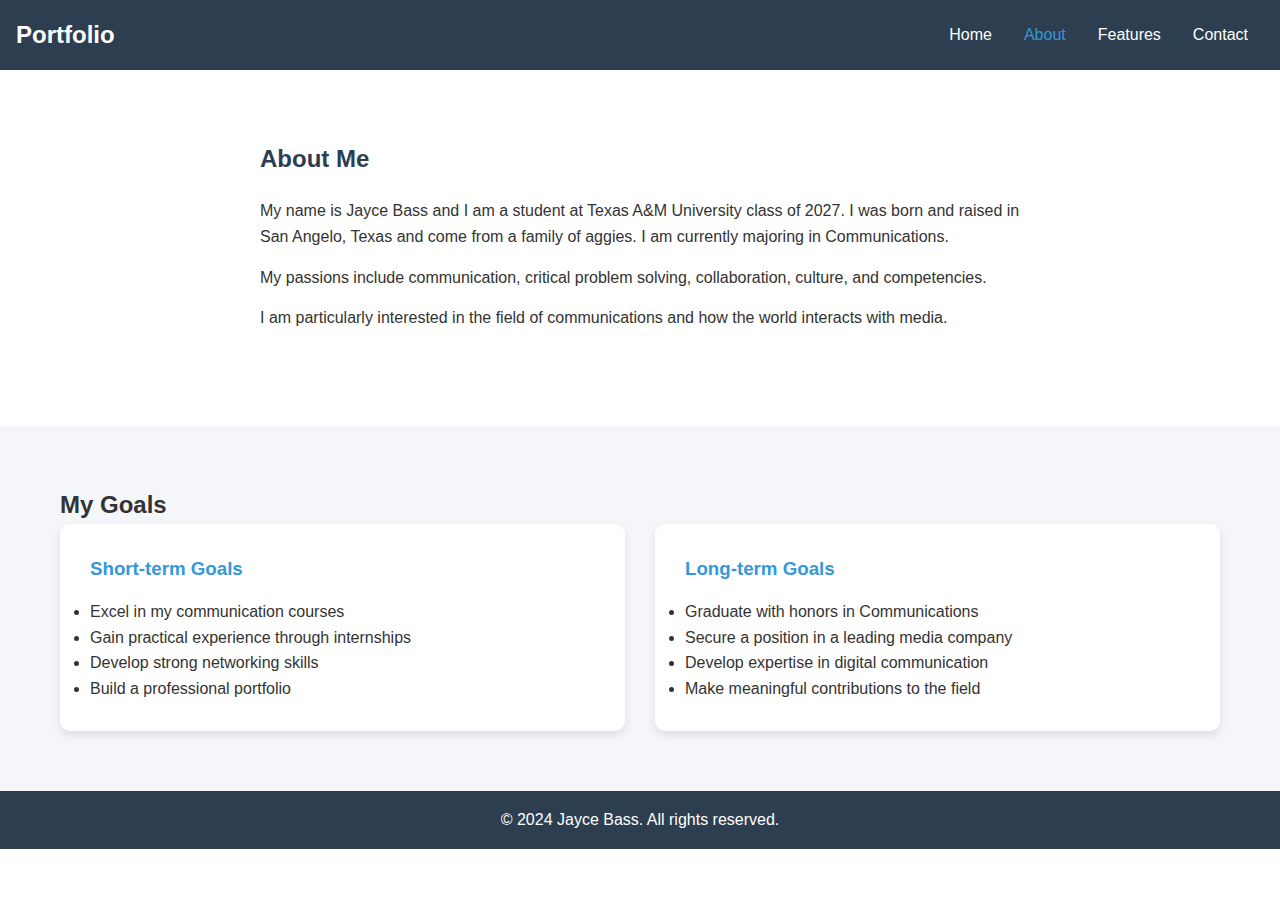
<file: about.html>
<!DOCTYPE html>
<html lang="en">
<head>
    <meta charset="UTF-8">
    <meta name="viewport" content="width=device-width, initial-scale=1.0">
    <title>About Me - Jayce Bass Portfolio</title>
    <link rel="stylesheet" href="styles.css">
    <link rel="stylesheet" href="https://cdnjs.cloudflare.com/ajax/libs/font-awesome/6.0.0/css/all.min.css">
    <style>
        .about-section {
            padding: 120px 0 60px;
        }
        
        .about-content {
            max-width: 800px;
            margin: 0 auto;
            padding: 20px;
        }
        
        .about-text h2 {
            color: var(--primary-color);
            margin-bottom: 20px;
        }
        
        .about-text p {
            margin-bottom: 15px;
            line-height: 1.6;
        }
        
        .goals-section {
            background-color: var(--light-bg);
            padding: 60px 0;
        }
        
        .goals-container {
            display: grid;
            grid-template-columns: 1fr 1fr;
            gap: 30px;
        }
        
        .goal-card {
            background: white;
            padding: 30px;
            border-radius: 10px;
            box-shadow: 0 4px 8px rgba(0,0,0,0.1);
        }
        
        .goal-card h3 {
            color: var(--secondary-color);
            margin-bottom: 15px;
        }
        
        @media (max-width: 768px) {
            .goals-container {
                grid-template-columns: 1fr;
            }
        }
    </style>
</head>
<body>
    <nav class="navbar">
        <div class="nav-brand">Portfolio</div>
        <ul class="nav-links">
            <li><a href="index.html">Home</a></li>
            <li><a href="about.html" class="active">About</a></li>
            <li><a href="features.html">Features</a></li>
            <li><a href="contact.html">Contact</a></li>
        </ul>
        <div class="hamburger">
            <span></span>
            <span></span>
            <span></span>
        </div>
    </nav>

    <main>
        <section class="about-section">
            <div class="container">
                <div class="about-content">
                    <div class="about-text">
                        <h2>About Me</h2>
                        <p>My name is Jayce Bass and I am a student at Texas A&M University class of 2027. I was born and raised in San Angelo, Texas and come from a family of aggies. I am currently majoring in Communications.</p>
                        <p>My passions include communication, critical problem solving, collaboration, culture, and competencies.</p>
                        <p>I am particularly interested in the field of communications and how the world interacts with media.</p>
                    </div>
                </div>
            </div>
        </section>

        <section class="goals-section">
            <div class="container">
                <h2>My Goals</h2>
                <div class="goals-container">
                    <div class="goal-card">
                        <h3>Short-term Goals</h3>
                        <ul>
                            <li>Excel in my communication courses</li>
                            <li>Gain practical experience through internships</li>
                            <li>Develop strong networking skills</li>
                            <li>Build a professional portfolio</li>
                        </ul>
                    </div>
                    <div class="goal-card">
                        <h3>Long-term Goals</h3>
                        <ul>
                            <li>Graduate with honors in Communications</li>
                            <li>Secure a position in a leading media company</li>
                            <li>Develop expertise in digital communication</li>
                            <li>Make meaningful contributions to the field</li>
                        </ul>
                    </div>
                </div>
            </div>
        </section>
    </main>

    <footer>
        <div class="container">
            <p>&copy; 2024 Jayce Bass. All rights reserved.</p>
        </div>
    </footer>

    <script src="script.js"></script>
</body>
</html>
</file>
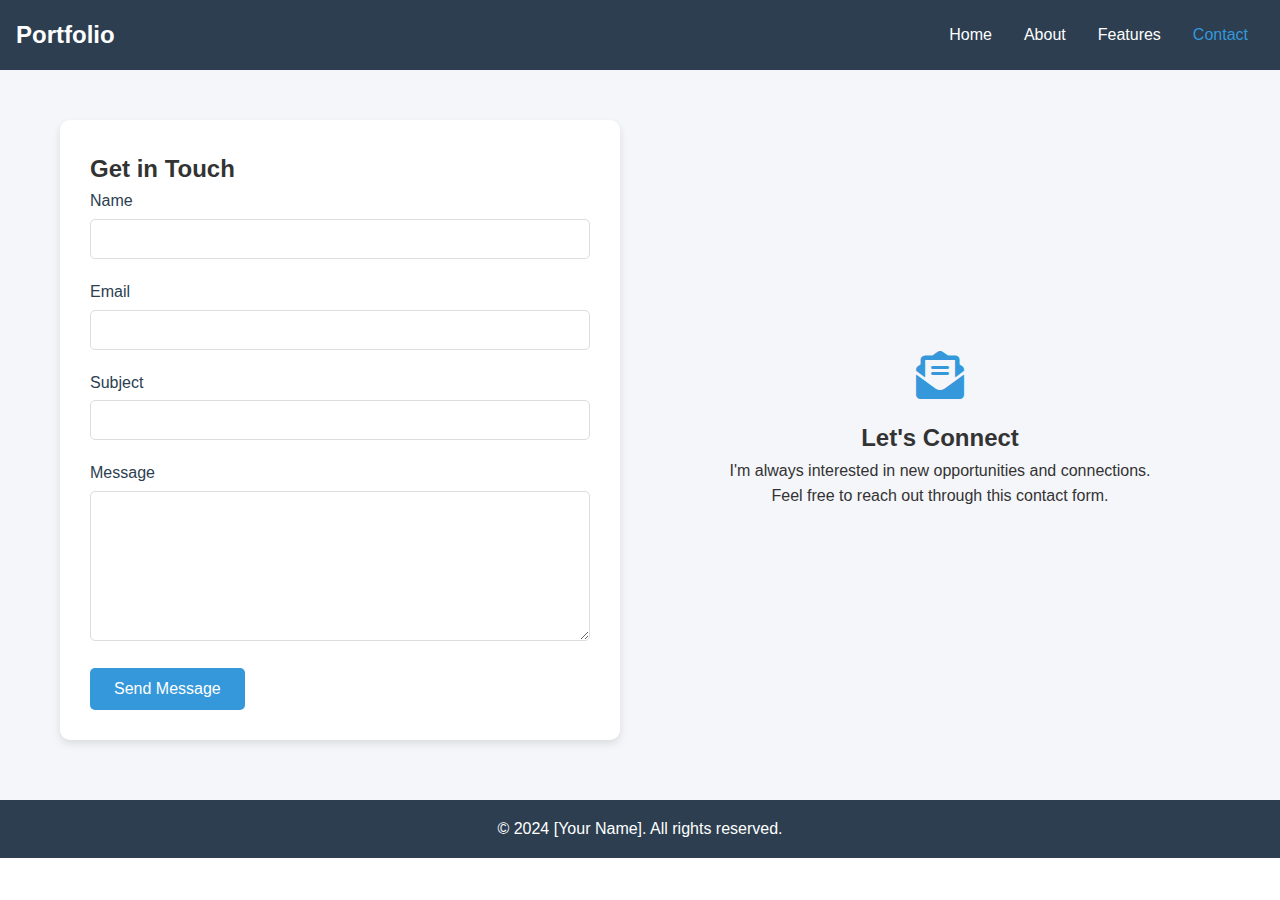
<file: contact.html>
<!DOCTYPE html>
<html lang="en">
<head>
    <meta charset="UTF-8">
    <meta name="viewport" content="width=device-width, initial-scale=1.0">
    <title>Contact - Portfolio</title>
    <link rel="stylesheet" href="styles.css">
    <link rel="stylesheet" href="https://cdnjs.cloudflare.com/ajax/libs/font-awesome/6.0.0/css/all.min.css">
    <style>
        .contact-section {
            padding: 120px 0 60px;
            background-color: var(--light-bg);
        }
        
        .contact-container {
            display: grid;
            grid-template-columns: 1fr 1fr;
            gap: 40px;
            align-items: center;
        }
        
        .contact-form {
            background: white;
            padding: 30px;
            border-radius: 10px;
            box-shadow: 0 4px 8px rgba(0,0,0,0.1);
        }
        
        .form-group {
            margin-bottom: 20px;
        }
        
        .form-group label {
            display: block;
            margin-bottom: 5px;
            color: var(--primary-color);
        }
        
        .form-group input,
        .form-group textarea {
            width: 100%;
            padding: 10px;
            border: 1px solid #ddd;
            border-radius: 5px;
            font-size: 16px;
        }
        
        .form-group textarea {
            height: 150px;
            resize: vertical;
        }
        
        button {
            background-color: var(--secondary-color);
            color: white;
            padding: 12px 24px;
            border: none;
            border-radius: 5px;
            cursor: pointer;
            font-size: 16px;
            transition: background-color 0.3s ease;
        }
        
        button:hover {
            background-color: #2980b9;
        }
        
        .contact-info {
            text-align: center;
        }
        
        .contact-info i {
            font-size: 48px;
            color: var(--secondary-color);
            margin-bottom: 20px;
        }
        
        @media (max-width: 768px) {
            .contact-container {
                grid-template-columns: 1fr;
            }
        }
    </style>
</head>
<body>
    <nav class="navbar">
        <div class="nav-brand">Portfolio</div>
        <ul class="nav-links">
            <li><a href="index.html">Home</a></li>
            <li><a href="about.html">About</a></li>
            <li><a href="features.html">Features</a></li>
            <li><a href="contact.html" class="active">Contact</a></li>
        </ul>
        <div class="hamburger">
            <span></span>
            <span></span>
            <span></span>
        </div>
    </nav>

    <main>
        <section class="contact-section">
            <div class="container">
                <div class="contact-container">
                    <div class="contact-form">
                        <h2>Get in Touch</h2>
                        <form id="contactForm" onsubmit="return submitForm(event)">
                            <div class="form-group">
                                <label for="name">Name</label>
                                <input type="text" id="name" name="name" required>
                            </div>
                            <div class="form-group">
                                <label for="email">Email</label>
                                <input type="email" id="email" name="email" required>
                            </div>
                            <div class="form-group">
                                <label for="subject">Subject</label>
                                <input type="text" id="subject" name="subject" required>
                            </div>
                            <div class="form-group">
                                <label for="message">Message</label>
                                <textarea id="message" name="message" required></textarea>
                            </div>
                            <button type="submit">Send Message</button>
                        </form>
                    </div>
                    <div class="contact-info">
                        <i class="fas fa-envelope-open-text"></i>
                        <h2>Let's Connect</h2>
                        <p>I'm always interested in new opportunities and connections.</p>
                        <p>Feel free to reach out through this contact form.</p>
                    </div>
                </div>
            </div>
        </section>
    </main>

    <footer>
        <div class="container">
            <p>&copy; 2024 [Your Name]. All rights reserved.</p>
        </div>
    </footer>

    <script src="script.js"></script>
    <script>
        function submitForm(event) {
            event.preventDefault();
            
            // Replace this email with your actual email address
            const yourEmail = '[YOUR-EMAIL]';
            
            const name = document.getElementById('name').value;
            const email = document.getElementById('email').value;
            const subject = document.getElementById('subject').value;
            const message = document.getElementById('message').value;
            
            // Create mailto link
            const mailtoLink = `mailto:${yourEmail}?subject=${encodeURIComponent(subject)}&body=${encodeURIComponent(`Name: ${name}\nEmail: ${email}\n\nMessage:\n${message}`)}`;
            
            // Open default email client
            window.location.href = mailtoLink;
            
            // Reset form
            document.getElementById('contactForm').reset();
            
            return false;
        }
    </script>
</body>
</html>
</file>
<file: styles.css>
/* Global Styles */
:root {
    --primary-color: #2c3e50;
    --secondary-color: #3498db;
    --accent-color: #e74c3c;
    --text-color: #333;
    --light-bg: #f5f6fa;
}

* {
    margin: 0;
    padding: 0;
    box-sizing: border-box;
}

body {
    font-family: 'Segoe UI', Tahoma, Geneva, Verdana, sans-serif;
    line-height: 1.6;
    color: var(--text-color);
}

.container {
    max-width: 1200px;
    margin: 0 auto;
    padding: 0 20px;
}

/* Navigation */
.navbar {
    background-color: var(--primary-color);
    padding: 1rem;
    position: fixed;
    width: 100%;
    top: 0;
    z-index: 1000;
    display: flex;
    justify-content: space-between;
    align-items: center;
}

.nav-brand {
    color: white;
    font-size: 1.5rem;
    font-weight: bold;
}

.nav-links {
    display: flex;
    list-style: none;
}

.nav-links li a {
    color: white;
    text-decoration: none;
    padding: 0.5rem 1rem;
    transition: color 0.3s ease;
}

.nav-links li a:hover {
    color: var(--secondary-color);
}

.nav-links li a.active {
    color: var(--secondary-color);
}

/* Hero Section */
.hero {
    height: 100vh;
    background-color: var(--light-bg);
    display: flex;
    align-items: center;
    justify-content: center;
    text-align: center;
    padding-top: 60px;
}

.hero-content {
    max-width: 800px;
    padding: 2rem;
}

.hero h1 {
    font-size: 3rem;
    margin-bottom: 1rem;
    color: var(--primary-color);
}

.hero h2 {
    font-size: 2rem;
    margin-bottom: 0.5rem;
    color: var(--secondary-color);
}

.hero h3 {
    font-size: 1.5rem;
    color: var(--text-color);
    margin-bottom: 2rem;
}

.profile-image {
    width: 200px;
    height: 200px;
    border-radius: 50%;
    object-fit: cover;
    margin: 2rem 0;
    border: 4px solid var(--secondary-color);
}

/* Intro Section */
.intro {
    padding: 4rem 0;
    background-color: white;
}

.intro h2 {
    color: var(--primary-color);
    margin-bottom: 2rem;
    text-align: center;
}

.intro p {
    margin-bottom: 1.5rem;
    font-size: 1.1rem;
}

/* Footer */
footer {
    background-color: var(--primary-color);
    color: white;
    text-align: center;
    padding: 1rem 0;
    position: relative;
    bottom: 0;
    width: 100%;
}

/* Hamburger Menu (Mobile) */
.hamburger {
    display: none;
    flex-direction: column;
    cursor: pointer;
}

.hamburger span {
    width: 25px;
    height: 3px;
    background-color: white;
    margin: 2px 0;
    transition: 0.4s;
}

/* Responsive Design */
@media (max-width: 768px) {
    .nav-links {
        display: none;
        width: 100%;
        position: absolute;
        top: 70px;
        left: 0;
        background-color: var(--primary-color);
        flex-direction: column;
        text-align: center;
    }

    .nav-links.active {
        display: flex;
    }

    .nav-links li {
        margin: 1rem 0;
    }

    .hamburger {
        display: flex;
    }

    .hero h1 {
        font-size: 2.5rem;
    }

    .hero h2 {
        font-size: 1.8rem;
    }

    .hero h3 {
        font-size: 1.3rem;
    }
}
</file>
